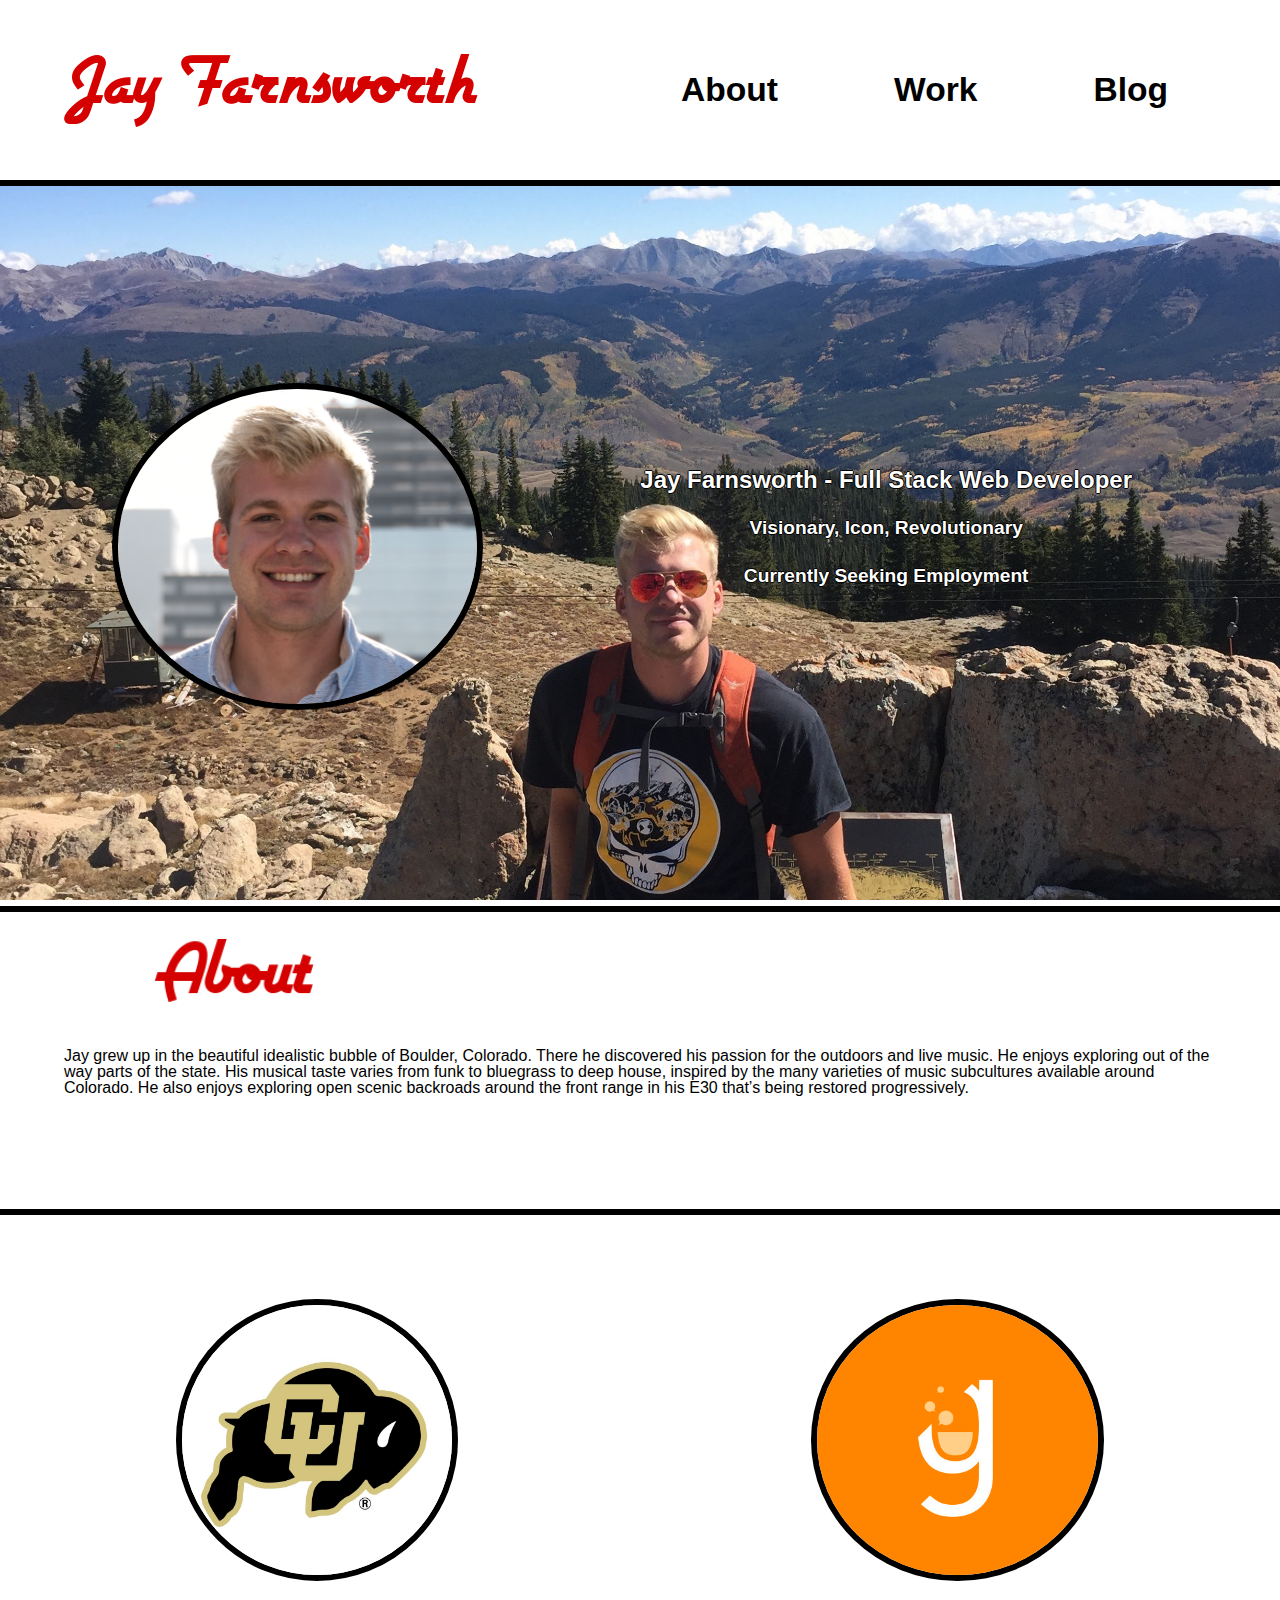
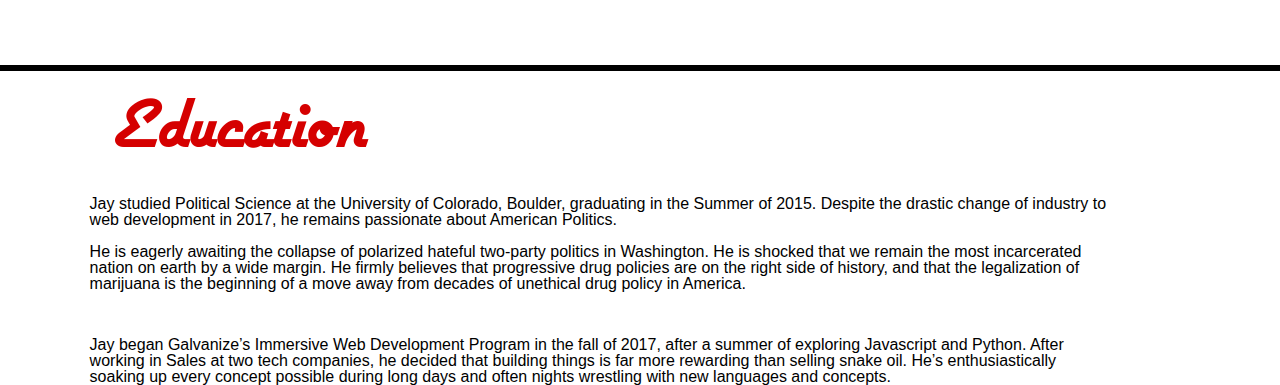
<file: public/index.html>
<!doctype html>
<html>
<head>
  <title>Jay Farnsworth</title>
  <link rel="stylesheet" href="maincopy.css">
  <meta charset="UTF-8">
</head>
<body>
  <header>
    <img src="images/logo.png" class="logo"/>
    <nav>
      <a href="" class='navhead'>About</a>
      <a href="https://github.com/JayFarnsworth" class='navhead'>Work</a>
      <a href="blog.html" class='navhead'>Blog</a>
    </nav>
  </header>
  <div class='hero' background='images/Self-Mountain.JPG' class='rotate90'>
    <img src='images/headshot.png' class="img-round">
    <div class="text-container">
      <h2>Jay Farnsworth - Full Stack Web Developer</h2>
      <h3>Visionary, Icon, Revolutionary</h3>
      <h3>Currently Seeking Employment</h3>
    </div>
  </div>
  <div class="belowhero">
    <div class="about">
      <img src="images/about.png" class="aboutlogo"/>
      <div class='abouttext'>
        <p>
            Jay grew up in the beautiful idealistic bubble of Boulder, Colorado. There he discovered his passion for the outdoors and live music. He enjoys exploring out of the way parts of the state. His musical taste varies from funk to bluegrass to deep house, inspired by the many varieties of music subcultures available around Colorado. He also enjoys exploring open scenic backroads around the front range in his E30 that’s being restored progressively.
        </p>
      </div>
    </div>
    <div class='passthrough'>
      <img src='images/Buffs.jpg' class='logocircle' />
      <img src='images/galvanizelogo.jpg' class='logocircle'/>
    </div>
    <div class='education'>
      <img src="images/education.png" class='educationlogo'/>
      <div class='educationtext'>
        <p>
          Jay studied Political Science at the University of Colorado, Boulder, graduating in the Summer of 2015. Despite the drastic change of industry to web development in 2017, he remains passionate about American Politics.<br /><br /> He is eagerly awaiting the collapse of polarized hateful two-party politics in Washington. He is shocked that we remain the most incarcerated nation on earth by a wide margin. He firmly believes that progressive drug policies are on the right side of history, and that the legalization of marijuana is the beginning of a move away from decades of unethical drug policy in America.
        </p>
      </div>
      <div class='loweredu'>
        <p>
          Jay began Galvanize’s Immersive Web Development Program in the fall of 2017, after a summer of exploring Javascript and Python. After working in Sales at two tech companies, he decided that building things is far more rewarding than selling snake oil. He’s enthusiastically soaking up every concept possible during long days and often nights wrestling with new languages and concepts.
        </p>
      </div>
    </div>
  </div>
</body>



</html>
</file>
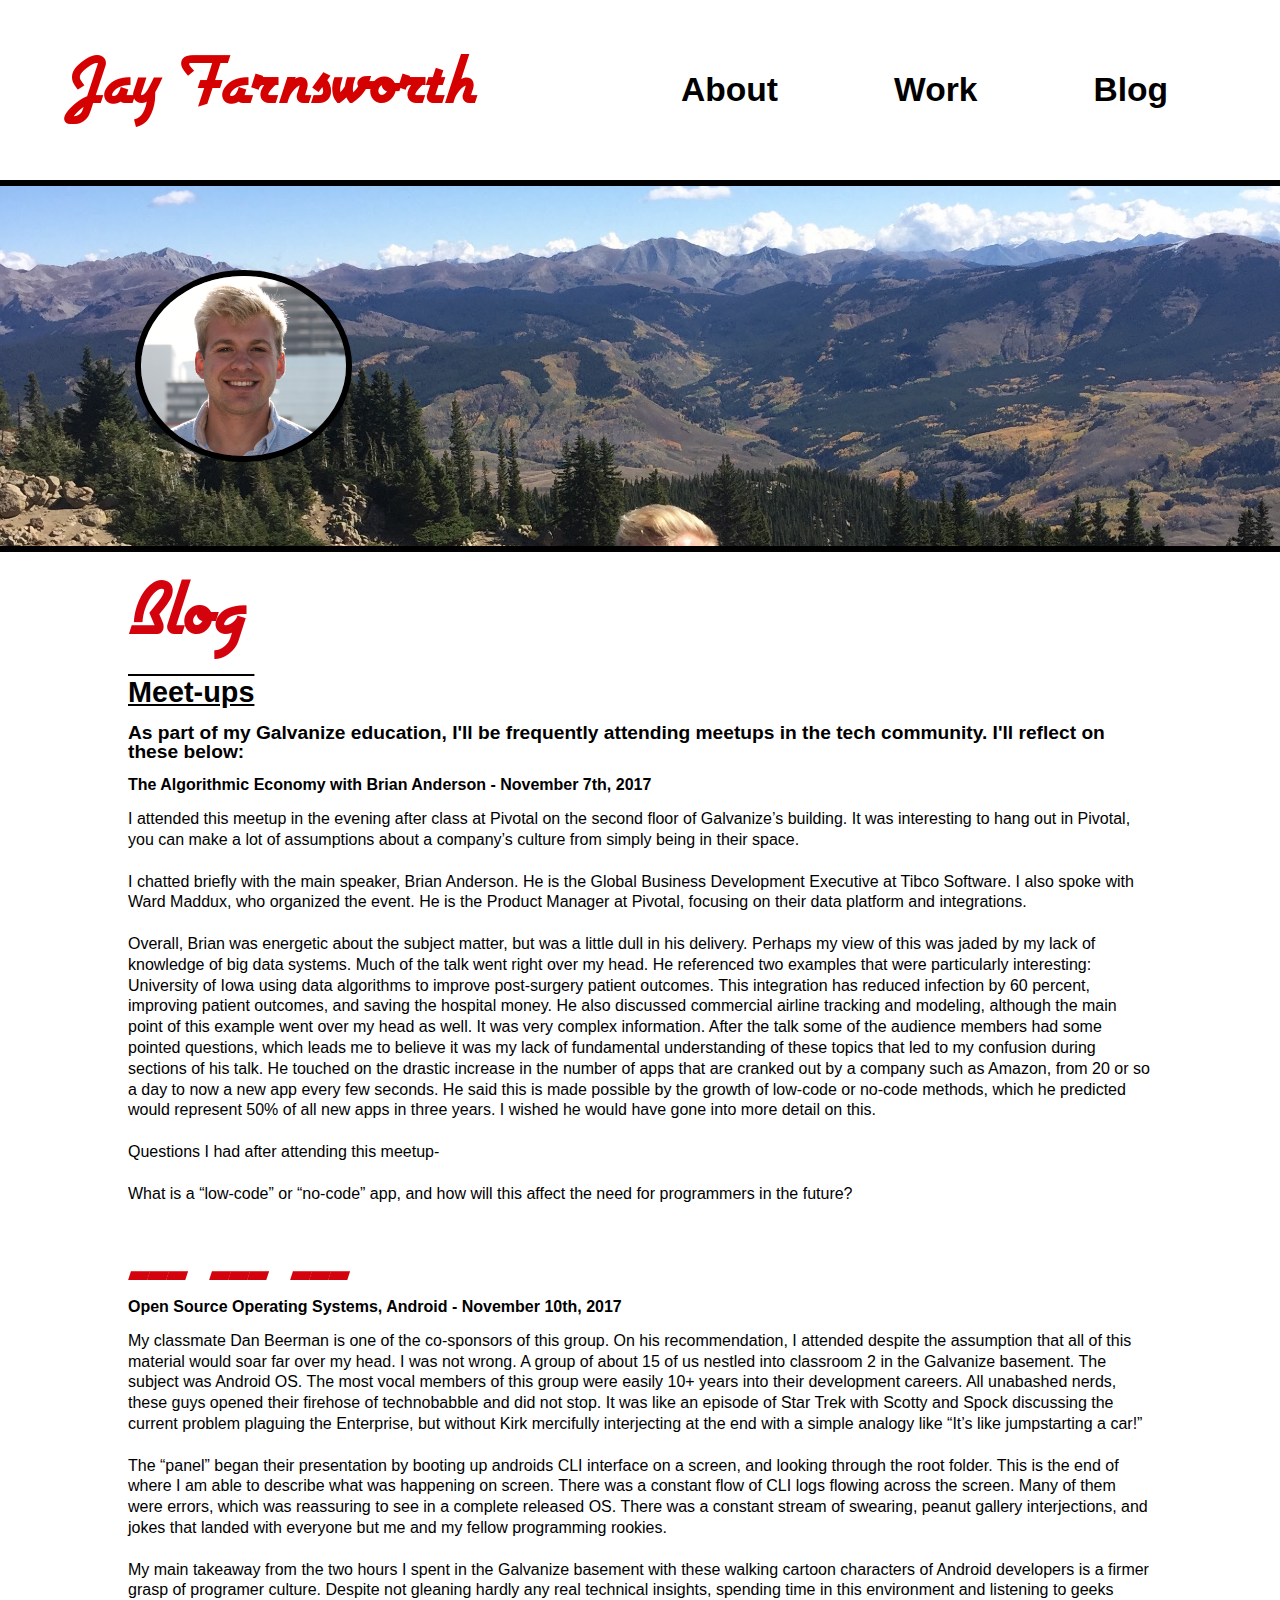
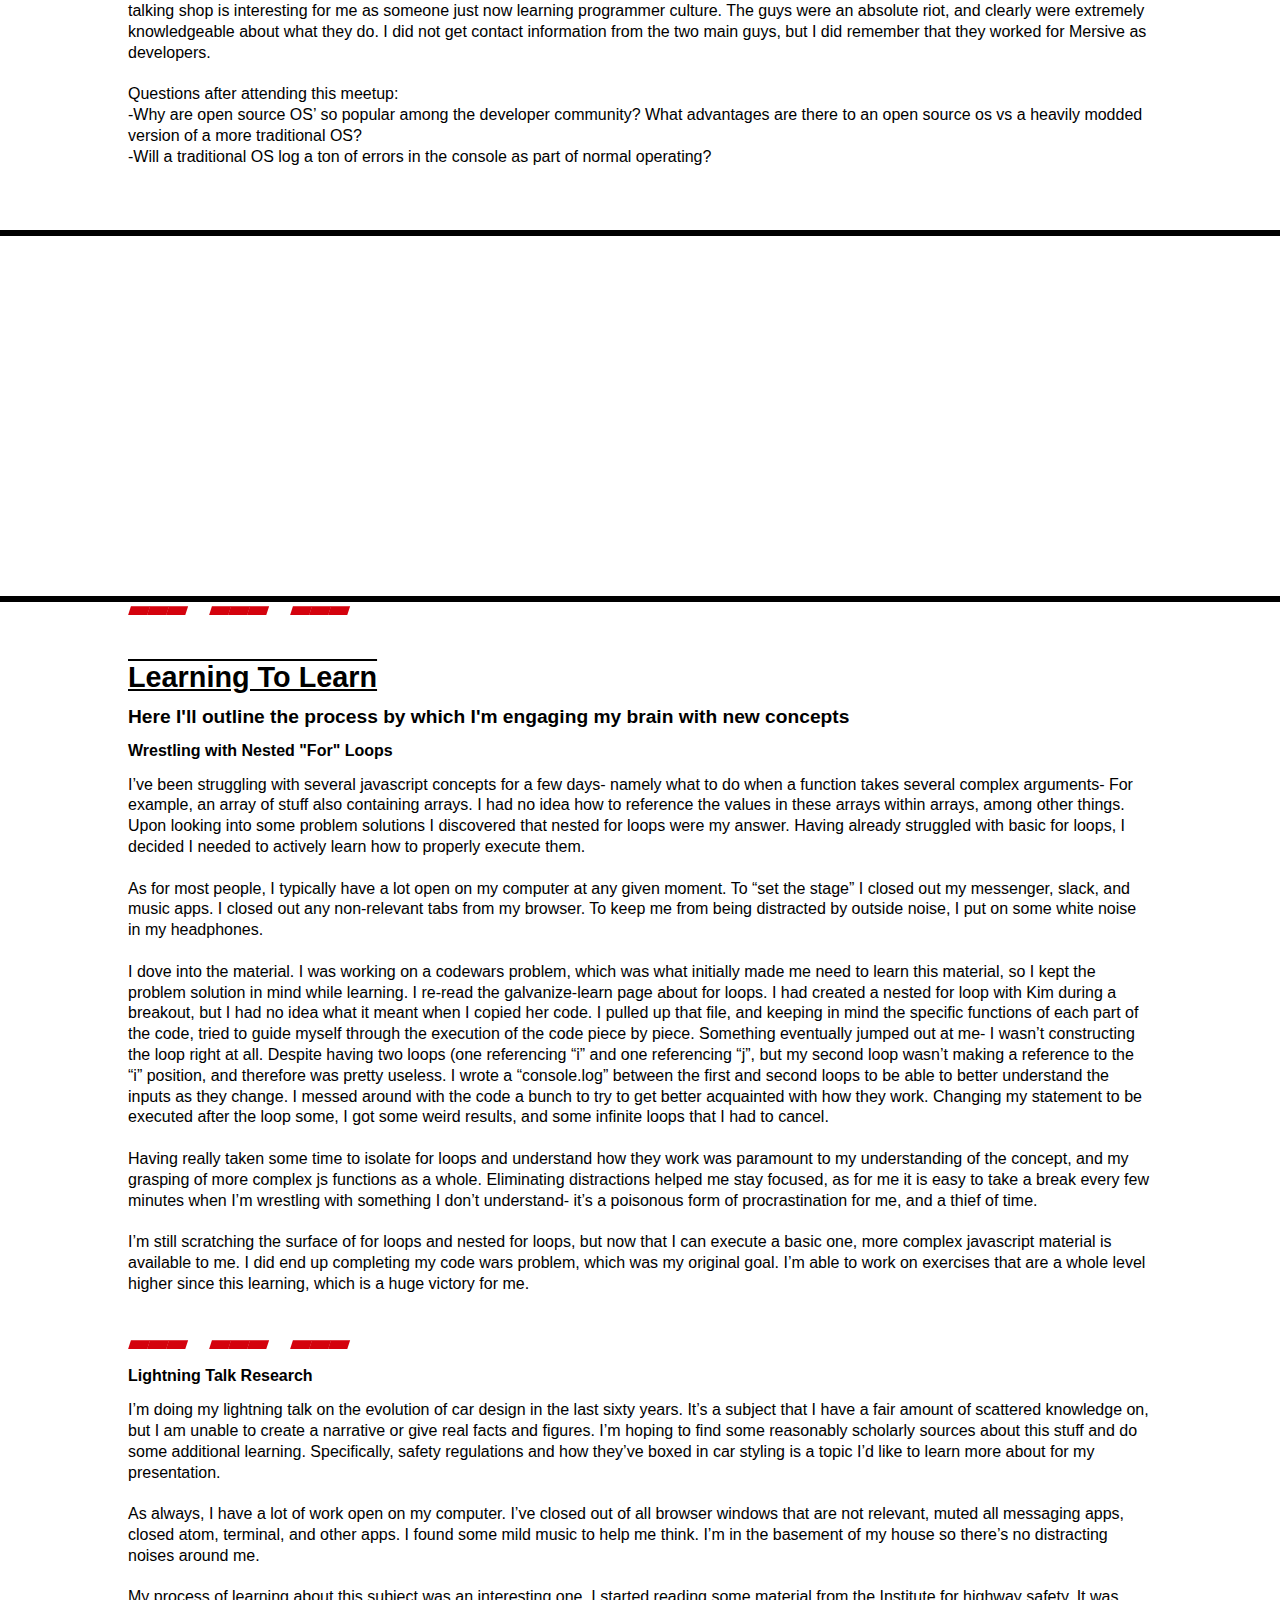
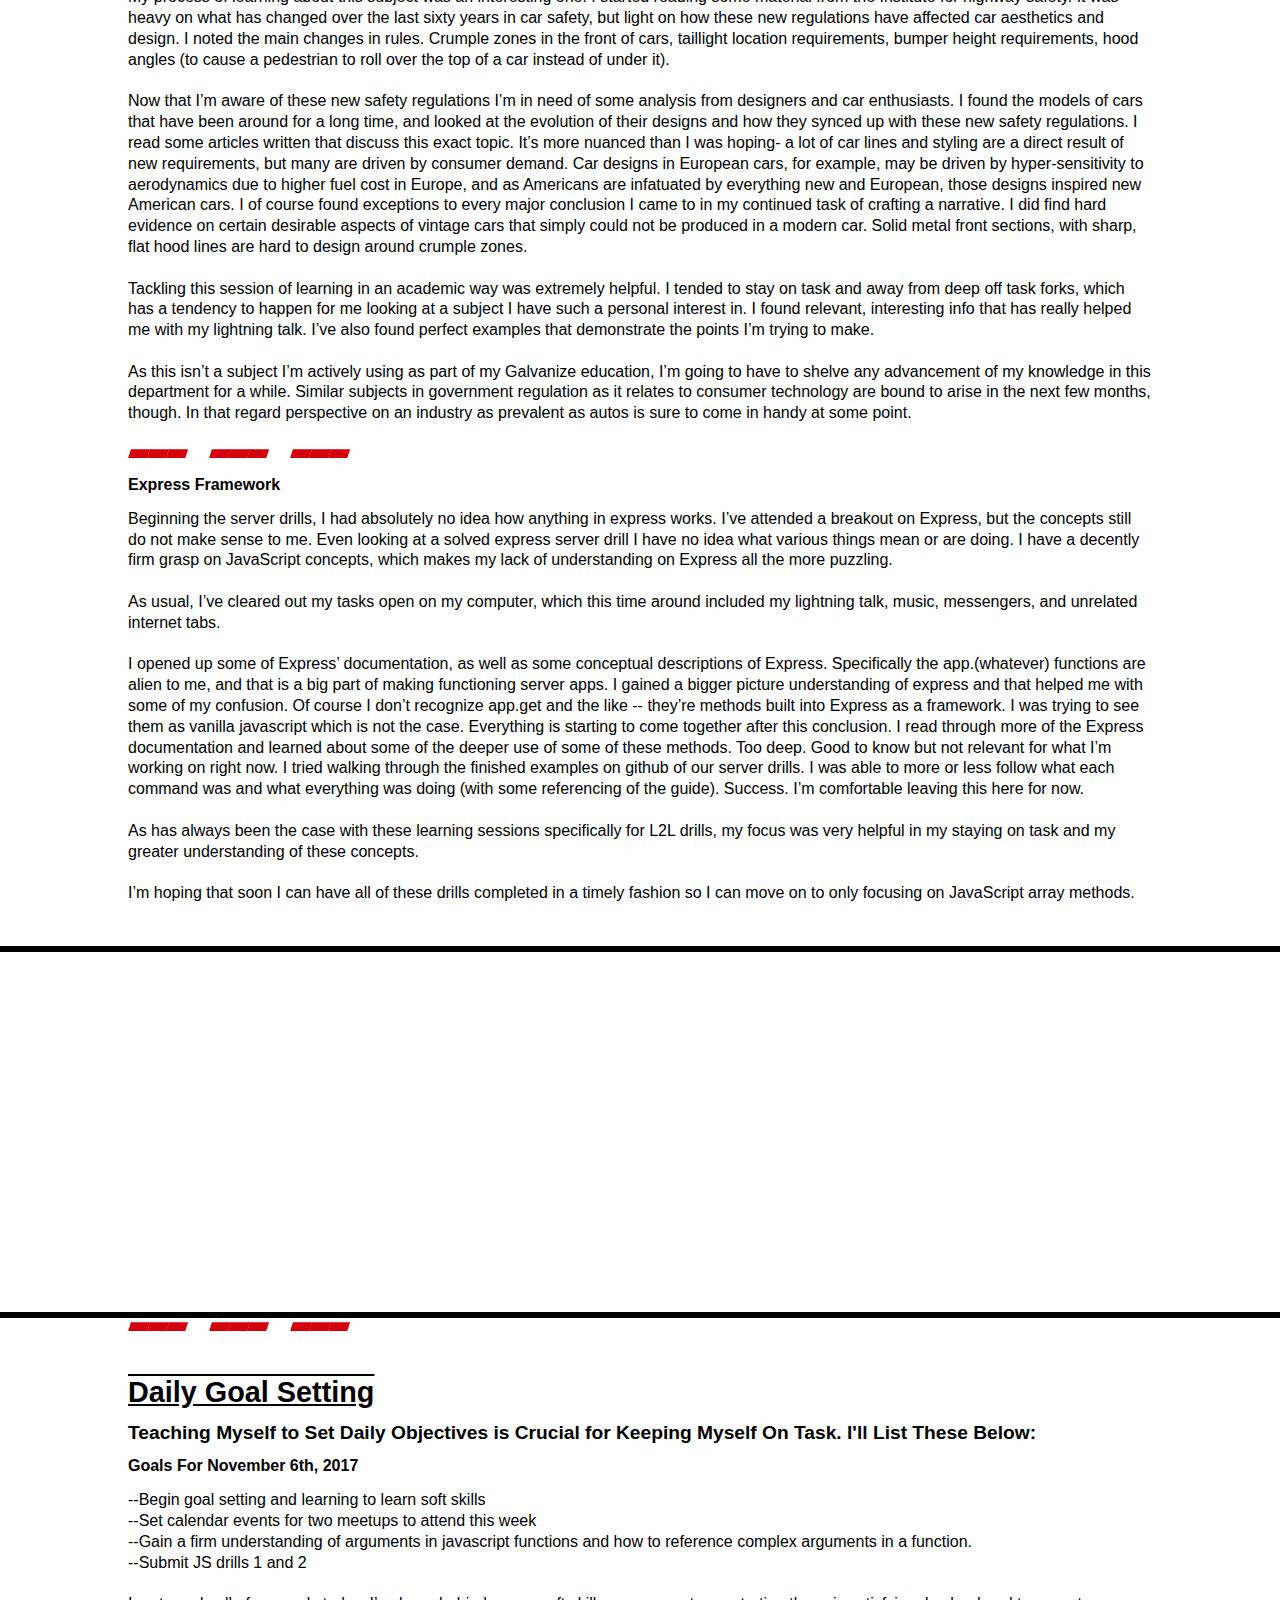
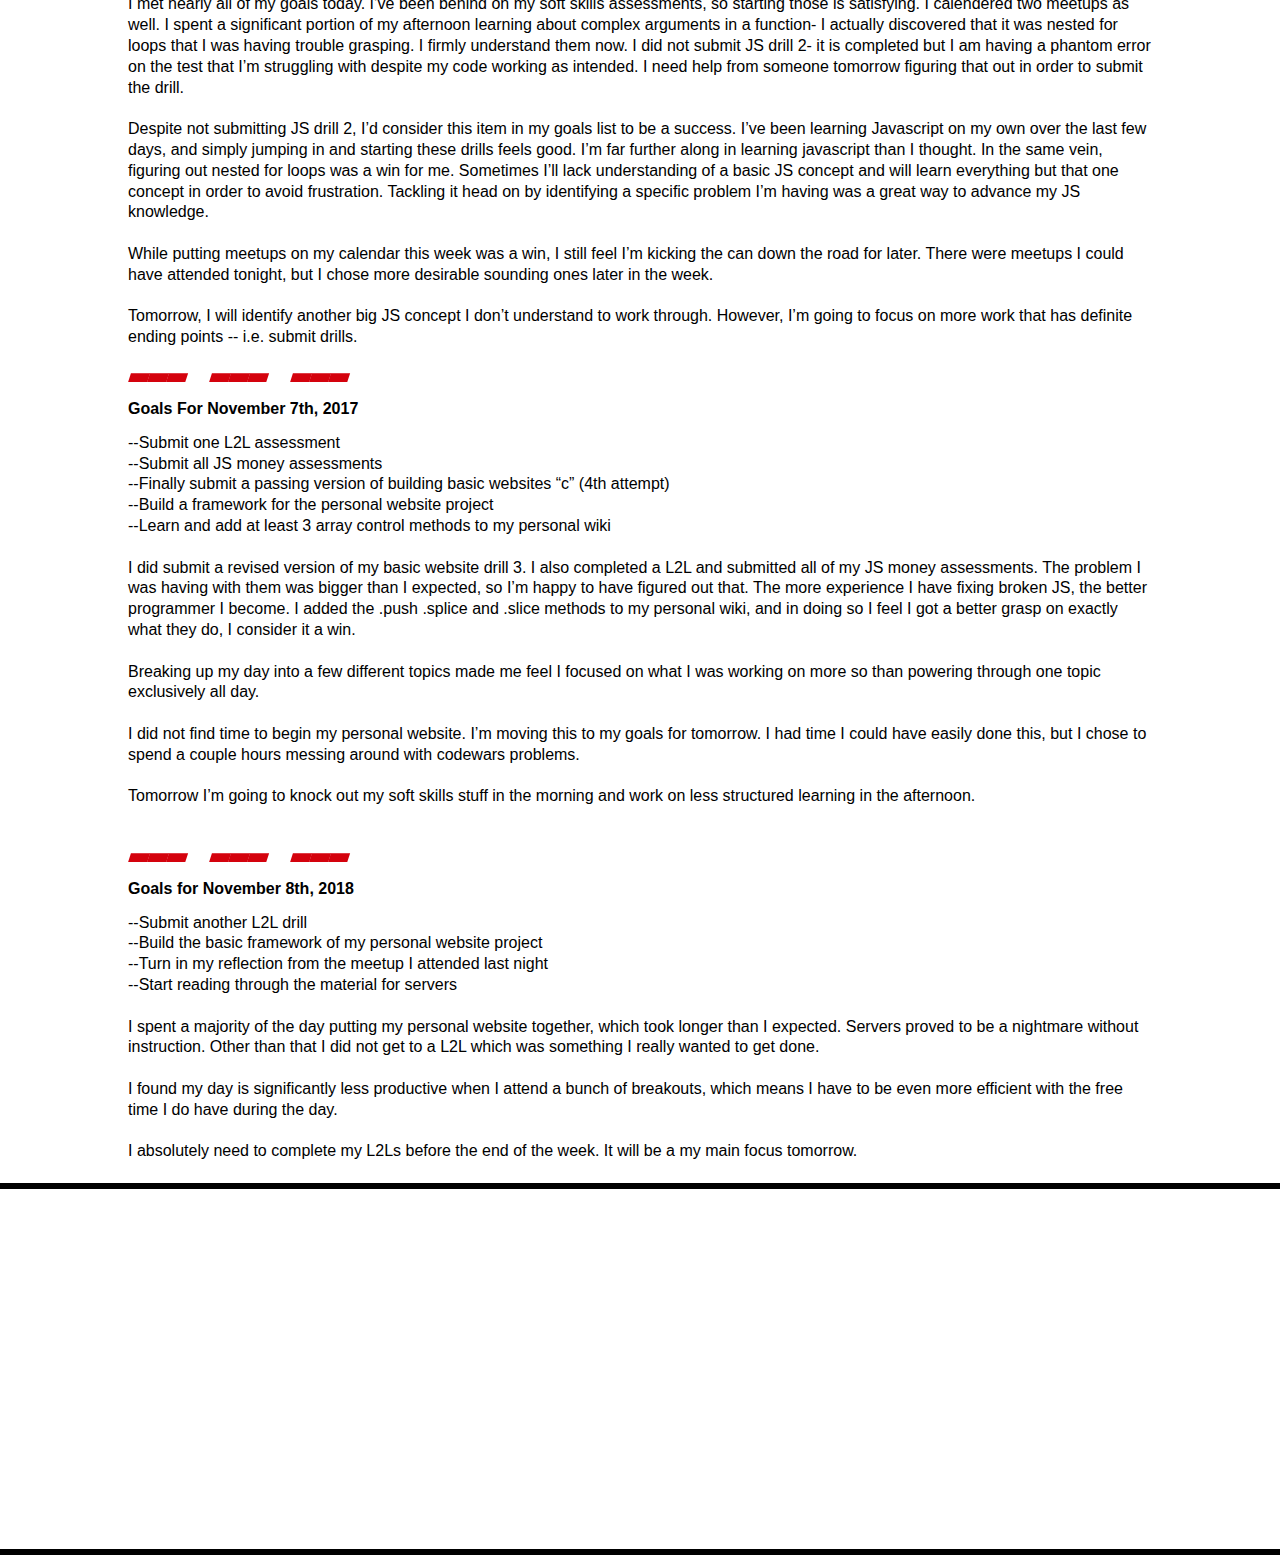
<file: public/blog.html>
<!doctype html>
<html>
<head>
  <title>Jay Farnsworth</title>
  <link rel="stylesheet" href="maincopy.css">
  <link rel="stylesheet" href="blog.css" />
  <meta charset="UTF-8">
</head>
<body>
  <header>
    <img src="images/logo.png" class="logo"/>
    <nav>
      <a href="index.html" class='navhead'>About</a>
      <a href="https://github.com/JayFarnsworth" class='navhead'>Work</a>
      <a href="blog.html" class='navhead'>Blog</a>
    </nav>
  </header>
  <div class='hero' background='/Users/DrDanger/Desktop/personal-site-1/images/Self-Mountain.JPG' class='rotate90'>
    <img src='images/headshot.png' class="img-round">


  </div>
  <div class='blogpost'>
    <img src="images/bloglogo.png" class='bloglogo' />
    <div class='blogtextbox'>
      <h1>Meet-ups</h1>
      <h4>As part of my Galvanize education, I'll be frequently attending meetups in the tech community. I'll reflect on these below:</h4>
      <h5>The Algorithmic Economy with Brian Anderson - November 7th, 2017</h5>
      <p>
        I attended this meetup in the evening after class at Pivotal on the second floor of Galvanize’s building. It was interesting to hang out in Pivotal, you can make a lot of assumptions about a company’s culture from simply being in their space.<br /><br />

I chatted briefly with the main speaker, Brian Anderson. He is the Global Business Development Executive at Tibco Software. I also spoke with Ward Maddux, who organized the event. He is the Product Manager at Pivotal, focusing on their data platform and integrations.<br /><br />

Overall, Brian was energetic about the subject matter, but was a little dull in his delivery. Perhaps my view of this was jaded by my lack of knowledge of big data systems. Much of the talk went right over my head. He referenced two examples that were particularly interesting: University of Iowa using data algorithms to improve post-surgery patient outcomes. This integration has reduced infection by 60 percent, improving patient outcomes, and saving the hospital money. He also discussed commercial airline tracking and modeling, although the main point of this example went over my head as well. It was very complex information. After the talk some of the audience members had some pointed questions, which leads me to believe it was my lack of fundamental understanding of these topics that led to my confusion during sections of his talk. He touched on the drastic increase in the number of apps that are cranked out by a company such as Amazon, from 20 or so a day to now a new app every few seconds. He said this is made possible by the growth of low-code or no-code methods, which he predicted would represent 50% of all new apps in three years. I wished he would have gone into more detail on this. <br /><br />

Questions I had after attending this meetup-<br /><br />
What is a “low-code” or “no-code” app, and how will this affect the need for programmers in the future?<br /><br /><br /><br />

      </p>
      <img src='images/redpagebreak.png' />
      <h5>Open Source Operating Systems, Android - November 10th, 2017</h5>
      <p>
        My classmate Dan Beerman is one of the co-sponsors of this group. On his recommendation, I attended despite the assumption that all of this material would soar far over my head. I was not wrong. A group of about 15 of us nestled into classroom 2 in the Galvanize basement. The subject was Android OS. The most vocal members of this group were easily 10+ years into their development careers. All unabashed nerds, these guys opened their firehose of technobabble and did not stop. It was like an episode of Star Trek with Scotty and Spock discussing the current problem plaguing the Enterprise, but without Kirk mercifully interjecting at the end with a simple analogy like “It’s like jumpstarting a car!” <br /><br />

The “panel” began their presentation by booting up androids CLI interface on a screen, and looking through the root folder. This is the end of where I am able to describe what was happening on screen. There was a constant flow of CLI logs flowing across the screen. Many of them were errors, which was reassuring to see in a complete released OS. There was a constant stream of swearing, peanut gallery interjections, and jokes that landed with everyone but me and my fellow programming rookies.<br /><br />

My main takeaway from the two hours I spent in the Galvanize basement with these walking cartoon characters of Android developers is a firmer grasp of programer culture. Despite not gleaning hardly any real technical insights, spending time in this environment and listening to geeks talking shop is interesting for me as someone just now learning programmer culture. The guys were an absolute riot, and clearly were extremely knowledgeable about what they do. I did not get contact information from the two main guys, but I did remember that they worked for Mersive as developers. <br /><br />

Questions after attending this meetup:<br />
-Why are open source OS’ so popular among the developer community? What advantages are there to an open source os vs a heavily modded version of a more traditional OS?<br />
-Will a traditional OS log a ton of errors in the console as part of normal operating?<br /><br /><br /><br />

      </p>
    </div>

  </div>
  <div class='passthrough'>

  </div>
  <div class='blogtextbox'>
    <img src='images/redpagebreak.png' />
    <h1><br />Learning To Learn</h1>
    <h4>Here I'll outline the process by which I'm engaging my brain with new concepts</h4>
    <h5>Wrestling with Nested "For" Loops</h5>
    <p>
      I’ve been struggling with several javascript concepts for a few days- namely what to do when a function takes several complex arguments- For example, an array of stuff also containing arrays. I had no idea how to reference the values in these arrays within arrays, among other things. Upon looking into some problem solutions I discovered that nested for loops were my answer. Having already struggled with basic for loops, I decided I needed to actively learn how to properly execute them. <br /><br />

	As for most people, I typically have a lot open on my computer at any given moment. To “set the stage” I closed out my messenger, slack, and music apps. I closed out any non-relevant tabs from my browser. To keep me from being distracted by outside noise, I put on some white noise in my headphones.<br /><br />

	I dove into the material. I was working on a codewars problem, which was what initially made me need to learn this material, so I kept the problem solution in mind while learning. I re-read the galvanize-learn page about for loops. I had created a nested for loop with Kim during a breakout, but I had no idea what it meant when I copied her code. I pulled up that file, and keeping in mind the specific functions of each part of the code, tried to guide myself through the execution of the code piece by piece. Something eventually jumped out at me- I wasn’t constructing the loop right at all. Despite having two loops (one referencing “i” and one referencing “j”, but my second loop wasn’t making a reference to the “i” position, and therefore was pretty useless. I wrote a “console.log” between the first and second loops to be able to better understand the inputs as they change. I messed around with the code a bunch to try to get better acquainted with how they work. Changing my statement to be executed after the loop some, I got some weird results, and some infinite loops that I had to cancel.<br /><br />

	Having really taken some time to isolate for loops and understand how they work was paramount to my understanding of the concept, and my grasping of more complex js functions as a whole. Eliminating distractions helped me stay focused, as for me it is easy to take a break every few minutes when I’m wrestling with something I don’t understand- it’s a poisonous form of procrastination for me, and a thief of time. <br /><br />

	I’m still scratching the surface of for loops and nested for loops, but now that I can execute a basic one, more complex javascript material is available to me. I did end up completing my code wars problem, which was my original goal. I’m able to work on exercises that are a whole level higher since this learning, which is a huge victory for me.<br /><br /><br />

    </p>
    <img src='images/redpagebreak.png' />
    <h5>Lightning Talk Research</h5>
    <p>
      I’m doing my lightning talk on the evolution of car design in the last sixty years. It’s a subject that I have a fair amount of scattered knowledge on, but I am unable to create a narrative or give real facts and figures. I’m hoping to find some reasonably scholarly sources about this stuff and do some additional learning. Specifically, safety regulations and how they’ve boxed in car styling is a topic I’d like to learn more about for my presentation.<br/><br/>

As always, I have a lot of work open on my computer. I’ve closed out of all browser windows that are not relevant, muted all messaging apps, closed atom, terminal, and other apps. I found some mild music to help me think. I’m in the basement of my house so there’s no distracting noises around me. <br/><br/>

My process of learning about this subject was an interesting one. I started reading some material from the Institute for highway safety. It was heavy on what has changed over the last sixty years in car safety, but light on how these new regulations have affected car aesthetics and design. I noted the main changes in rules. Crumple zones in the front of cars, taillight location requirements, bumper height requirements, hood angles (to cause a pedestrian to roll over the top of a car instead of under it). <br/><br/>

Now that I’m aware of these new safety regulations I’m in need of some analysis from designers and car enthusiasts. I found the models of cars that have been around for a long time, and looked at the evolution of their designs and how they synced up with these new safety regulations. I read some articles written that discuss this exact topic. It’s more nuanced than I was hoping- a lot of car lines and styling are a direct result of new requirements, but many are driven by consumer demand. Car designs in European cars, for example, may be driven by hyper-sensitivity to aerodynamics due to higher fuel cost in Europe, and as Americans are infatuated by everything new and European, those designs inspired new American cars. I of course found exceptions to every major conclusion I came to in my continued task of crafting a narrative. I did find hard evidence on certain desirable aspects of vintage cars that simply could not be produced in a modern car. Solid metal front sections, with sharp, flat hood lines are hard to design around crumple zones. <br/><br/>

Tackling this session of learning in an academic way was extremely helpful. I tended to stay on task and away from deep off task forks, which has a tendency to happen for me looking at a subject I have such a personal interest in. I found relevant, interesting info that has really helped me with my lightning talk. I’ve also found perfect examples that demonstrate the points I’m trying to make.<br/><br/>

As this isn’t a subject I’m actively using as part of my Galvanize education, I’m going to have to shelve any advancement of my knowledge in this department for a while. Similar subjects in government regulation as it relates to consumer technology are bound to arise in the next few months, though. In that regard perspective on an industry as prevalent as autos is sure to come in handy at some point. <br/><br/>

    </p>
    <img src='images/redpagebreak.png' />
    <h5>Express Framework</h5>
    <p>
      Beginning the server drills, I had absolutely no idea how anything in express works. I’ve attended a breakout on Express, but the concepts still do not make sense to me. Even looking at a solved express server drill I have no idea what various things mean or are doing. I have a decently firm grasp on JavaScript concepts, which makes my lack of understanding on Express all the more puzzling. <br/><br/>

As usual, I’ve cleared out my tasks open on my computer, which this time around included my lightning talk, music, messengers, and unrelated internet tabs. <br/><br/>

I opened up some of Express’ documentation, as well as some conceptual descriptions of Express. Specifically the app.(whatever) functions are alien to me, and that is a big part of making functioning server apps. I gained a bigger picture understanding of express and that helped me with some of my confusion. Of course I don’t recognize app.get and the like -- they’re methods built into Express as a framework. I was trying to see them as vanilla javascript which is not the case. Everything is starting to come together after this conclusion. I read through more of the Express documentation and learned about some of the deeper use of some of these methods. Too deep. Good to know but not relevant for what I’m working on right now. I tried walking through the finished examples on github of our server drills. I was able to more or less follow what each command was and what everything was doing (with some referencing of the guide). Success. I’m comfortable leaving this here for now. <br/><br/>

As has always been the case with these learning sessions specifically for L2L drills, my focus was very helpful in my staying on task and my greater understanding of these concepts.<br/><br/>

I’m hoping that soon I can have all of these drills completed in a timely fashion so I can move on to only focusing on JavaScript array methods.<br/><br/><br/>

    </p>

  </div>

  <div class="passthrough">

  </div>
  <div class="blogtextbox">
    <img src='images/redpagebreak.png' />
    <h1><br />Daily Goal Setting</h1>
    <h4>Teaching Myself to Set Daily Objectives is Crucial for Keeping Myself On Task. I'll List These Below:</h4>
    <h5>Goals For November 6th, 2017</h5>
    <p>
      --Begin goal setting and learning to learn soft skills<br />
--Set calendar events for two meetups to attend this week<br />
--Gain a firm understanding of arguments in javascript functions and how to reference complex arguments in a function.<br />
--Submit JS drills 1 and 2<br/><br/>

I met nearly all of my goals today. I’ve been behind on my soft skills assessments, so starting those is satisfying. I calendered two meetups as well. I spent a significant portion of my afternoon learning about complex arguments in a function- I actually discovered that it was nested for loops that I was having trouble grasping. I firmly understand them now. I did not submit JS drill 2- it is completed but I am having a phantom error on the test that I’m struggling with despite my code working as intended. I need help from someone tomorrow figuring that out in order to submit the drill. <br/><br/>

	Despite not submitting JS drill 2, I’d consider this item in my goals list to be a success. I’ve been learning Javascript on my own over the last few days, and simply jumping in and starting these drills feels good. I’m far further along in learning javascript than I thought. In the same vein, figuring out nested for loops was a win for me. Sometimes I’ll lack understanding of a basic JS concept and will learn everything but that one concept in order to avoid frustration. Tackling it head on by identifying a specific problem I’m having was a great way to advance my JS knowledge.<br/><br/>

	While putting meetups on my calendar this week was a win, I still feel I’m kicking the can down the road for later. There were meetups I could have attended tonight, but I chose more desirable sounding ones later in the week.<br/><br/>

	Tomorrow, I will identify another big JS concept I don’t understand to work through. However, I’m going to focus on more work that has definite ending points -- i.e. submit drills.<br/><br/>

    </p>
    <img src='images/redpagebreak.png' />
    <h5>Goals For November 7th, 2017</h5>
    <p>
      --Submit one L2L assessment<br />
      --Submit all JS money assessments <br />
      --Finally submit a passing version of building basic websites “c” (4th attempt)<br />
      --Build a framework for the personal website project<br />
      --Learn and add at least 3 array control methods to my personal wiki<br /><br />

      	I did submit a revised version of my basic website drill 3. I also completed a L2L and submitted all of my JS money assessments. The problem I was having with them was bigger than I expected, so I’m happy to have figured out that. The more experience I have fixing broken JS, the better programmer I become. I added the .push .splice and .slice methods to my personal wiki, and in doing so I feel I got a better grasp on exactly what they do, I consider it a win.<br/><br/>

      	Breaking up my day into a few different topics made me feel I focused on what I was working on more so than powering through one topic exclusively all day. <br/><br/>

      	I did not find time to begin my personal website. I’m moving this to my goals for tomorrow. I had time I could have easily done this, but I chose to spend a couple hours messing around with codewars problems. <br/><br/>

      	Tomorrow I’m going to knock out my soft skills stuff in the morning and work on less structured learning in the afternoon. <br/><br/><br />

    </p>
    <img src='images/redpagebreak.png' />

    <h5>Goals for November 8th, 2018</h5>
    <p>
--Submit another L2L drill<br/>
--Build the basic framework of my personal website project<br/>
--Turn in my reflection from the meetup I attended last night<br/>
--Start reading through the material for servers<br/><br />

	I spent a majority of the day putting my personal website together, which took longer than I expected. Servers proved to be a nightmare without instruction. Other than that I did not get to a L2L which was something I really wanted to get done. <br/><br/>

	I found my day is significantly less productive when I attend a bunch of breakouts, which means I have to be even more efficient with the free time I do have during the day. <br/><br/>

	I absolutely need to complete my L2Ls before the end of the week. It will be a my main focus tomorrow.<br/><br/>

    </p>
  </div>
  <div class='passthrough'>

  </div>

</body>



</html>
</file>
<file: public/maincopy.css>
html, body, div, span, applet, object, iframe,
h1, h2, h3, h4, h5, h6, p, blockquote, pre,
a, abbr, acronym, address, big, cite, code,
del, dfn, em, img, ins, kbd, q, s, samp,
small, strike, strong, sub, sup, tt, var,
b, u, i, center,
dl, dt, dd, ol, ul, li,
fieldset, form, label, legend,
table, caption, tbody, tfoot, thead, tr, th, td,
article, aside, canvas, details, embed,
figure, figcaption, footer, header, hgroup,
menu, nav, output, ruby, section, summary,
time, mark, audio, video {
	margin: 0;
	padding: 0;
	border: 0;
	font-size: 100%;
	font: inherit;
	vertical-align: baseline;
}
/* HTML5 display-role reset for older browsers */
article, aside, details, figcaption, figure,
footer, header, hgroup, menu, nav, section {
	display: block;
}
body {
	line-height: 1;
}
ol, ul {
	list-style: none;
}
blockquote, q {
	quotes: none;
}
blockquote:before, blockquote:after,
q:before, q:after {
	content: '';
	content: none;
}
table {
	border-collapse: collapse;
	border-spacing: 0;
}
header {
  display: flex;
  height: 20vh;
  width: 100vw;
  background-color: white;
  justify-content: space-between;
	border-bottom: 6px solid black;
	align-items: center;
}
a {
	text-decoration: none;
}
h2, h3 {
	font-size: 1.2rem;
	color: white;
	line-height: 1.5rem;
	text-align: center;
	font-family: sans-serif;
	font-weight: bold;
	text-shadow: -1px 0 black, 0 1px black, 1px 0 black, 0 -1px black;
	line-height: 3rem;
}
h2 {
	font-size: 1.5rem;
}
p {
	font-size: 1rem;
	font-family: sans-serif;
}
.navhead {
	font-size: 2.1rem;
	font-family: sans-serif;
	word-spacing: 9rem;
	font-weight: bold;
	margin-right: 7rem;
	color: black;
}
.img-round {
  border-radius: 50%;
	height: 35vh;
	width: auto;
	border: 6px solid black;
	margin-left: 8vw;
}
.hero, .passthrough {
  background-image: url("images/Self.JPG");
	height: 80vh;
	background-size: 100%;
	border-bottom: 6px solid black;
	background-attachment: fixed;
	display: flex;
	justify-content: space-around;
	align-items: center;
}
.logo {
	margin-left: 4rem;
}
.about {
	display: flex;
	flex-direction: column;
	margin-left: 5vw;
	margin-top: 3vh;
	margin-right: 5vw;
	height: 30vh;
}
.abouttext {
	display: flex;
}
.text-container {
	width: 60vw;
	height: 40vh;
	padding-top: 20vh;
}
.passthrough {
	height: 50vh;
  border-top: 6px solid black;
}
.aboutlogo {
	margin-left: 7vw;
	margin-bottom: 5vh;
	height: 4rem;
	width: 10rem;
}
.education {
	height: 30vh;

}
.educationlogo {
	margin-left: 9vw;
	margin-top: 3vh;
}
.logocircle {
	border-radius: 50%;
	height: 30vh;
	width: auto;
	border: 6px solid black;
}
.educationtext, .loweredu {
	display: flex;
	margin-left: 5vw;
	margin-top: 5vh;
	width: 80vw;
	margin-left: 7vw;
}
</file>
<file: public/blog.css>
.img-round {
  height: 20vh;
  width: auto;
  margin-right: 70vw;
}
.hero {
  height: 40vh;
}
.bloglogo {
  margin-left: 10vw;
  margin-top: 3vh;
}
h1, h3, h4, h5 {
  font-family: sans-serif;
  color: black;
  font-weight: bold;
  margin: 1rem 0;
}
h1 {
  text-decoration: underline overline;
  font-size: 1.8rem;
}
h3 {
  font-size: 1.3rem;
}
h4 {
  font-size: 1.2rem;
}
h5 {
  font-size: 1rem;
  mar
}
p {
  font-size: 1rem;
  font-family: sans-serif;
  line-height: 1.3rem;
}
.blogtextbox {
  width: 80vw;
  margin-left: 10vw;
}
.passthrough {
  height: 40vh;
}
</file>
